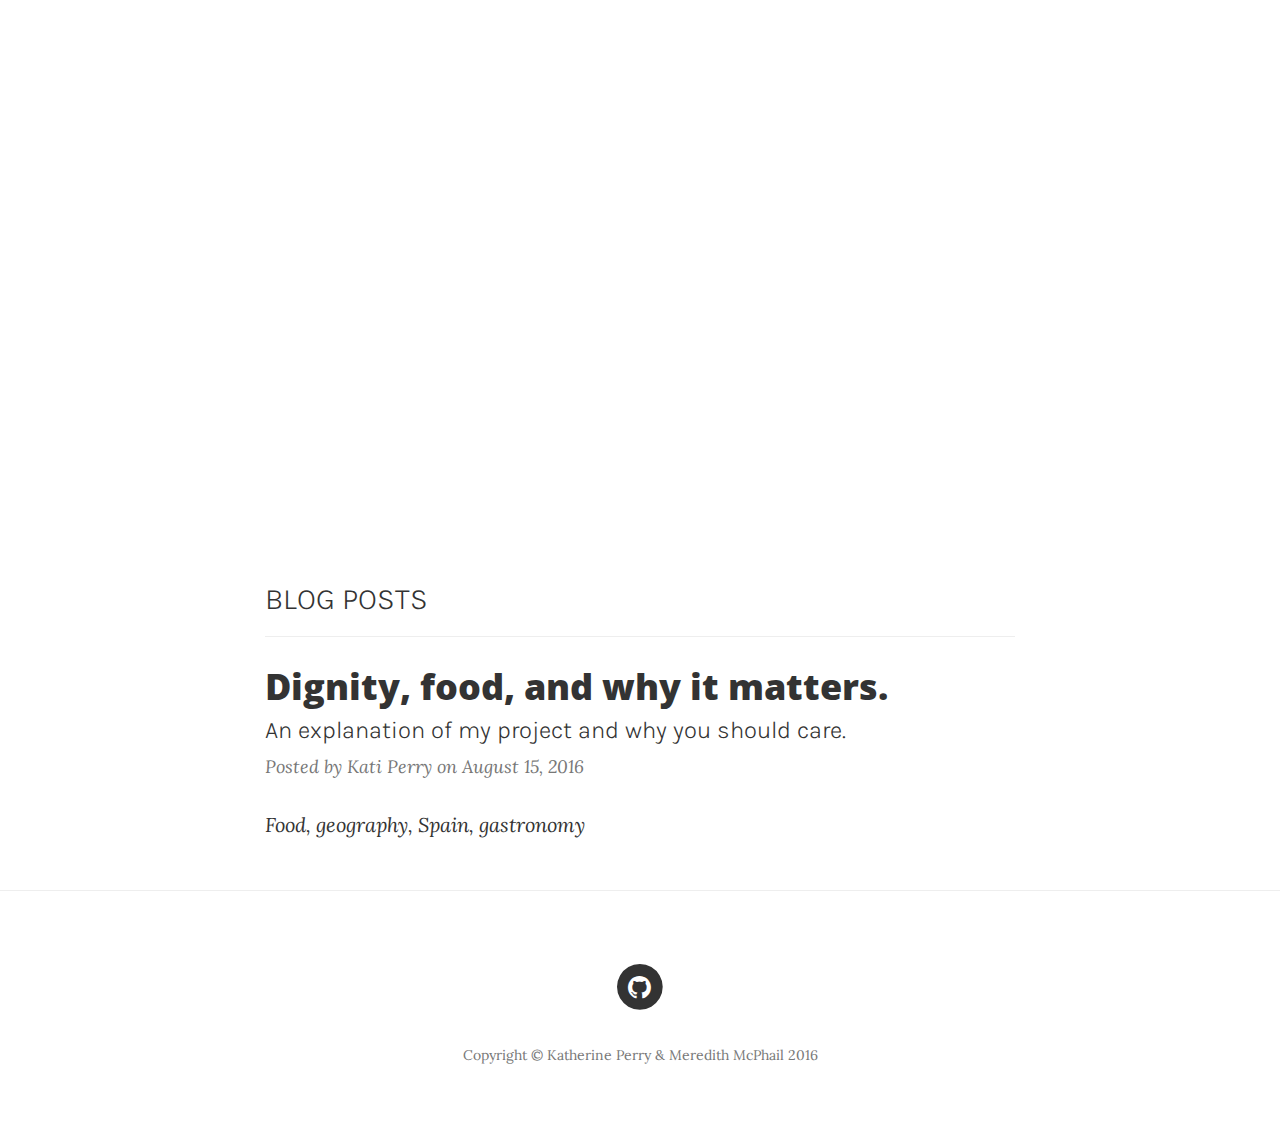
<file: index.html>
<!DOCTYPE html>
<html lang="en">

<head>

    <meta charset="utf-8">
    <meta http-equiv="X-UA-Compatible" content="IE=edge">
    <meta name="viewport" content="width=device-width, initial-scale=1">
    <meta name="description" content="">
    <meta name="author" content="">

    <title>home | intersection</title>

    <!-- Bootstrap Core CSS -->
    <link href="vendor/bootstrap/css/bootstrap.min.css" rel="stylesheet">

    <!-- Theme CSS -->
    <link href="css/clean-blog.min.css" rel="stylesheet">

    <!-- Custom Fonts -->
    <link href="vendor/font-awesome/css/font-awesome.min.css" rel="stylesheet" type="text/css">
    <link href='http://fonts.googleapis.com/css?family=Lora:400,700,400italic,700italic' rel='stylesheet' type='text/css'>
    <link href='http://fonts.googleapis.com/css?family=Open+Sans:300italic,400italic,600italic,700italic,800italic,400,300,600,700,800' rel='stylesheet' type='text/css'>
    <link href="https://fonts.googleapis.com/css?family=Karla|Special+Elite" rel="stylesheet">

    <!-- Favicon -->
    <link rel="shortcut icon" href="favicon-quote-left.ico" type="image/png" />

    <!-- HTML5 Shim and Respond.js IE8 support of HTML5 elements and media queries -->
    <!-- WARNING: Respond.js doesn't work if you view the page via file:// -->
    <!--[if lt IE 9]>
        <script src="https://oss.maxcdn.com/libs/html5shiv/3.7.0/html5shiv.js"></script>
        <script src="https://oss.maxcdn.com/libs/respond.js/1.4.2/respond.min.js"></script>
    <![endif]-->

    <!-- Google Analytics -->
    <script>
      (function(i,s,o,g,r,a,m){i['GoogleAnalyticsObject']=r;i[r]=i[r]||function(){
      (i[r].q=i[r].q||[]).push(arguments)},i[r].l=1*new Date();a=s.createElement(o),
      m=s.getElementsByTagName(o)[0];a.async=1;a.src=g;m.parentNode.insertBefore(a,m)
      })(window,document,'script','https://www.google-analytics.com/analytics.js','ga');

      ga('create', 'UA-82999079-1', 'auto');
      ga('send', 'pageview');

    </script>

</head>

<body>

    <!-- Navigation -->
    <nav class="navbar navbar-default navbar-custom navbar-fixed-top">
        <div class="container-fluid">
            <!-- Brand and toggle get grouped for better mobile display -->
            <div class="navbar-header page-scroll">
                <button type="button" class="navbar-toggle" data-toggle="collapse" data-target="#bs-example-navbar-collapse-1">
                    <span class="sr-only">Toggle navigation</span>
                    Menu <i class="fa fa-bars"></i>
                </button>
                <a class="navbar-brand" href="index.html">intersection</a>
            </div>

            <!-- Collect the nav links, forms, and other content for toggling -->
            <div class="collapse navbar-collapse" id="bs-example-navbar-collapse-1">
                <ul class="nav navbar-nav navbar-right">
                    <li>
                        <a href="index.html">Home</a>
                    </li>
                    <li>
                        <a href="about.html">About</a>
                    </li>
                    <li style="display:none">
                        <a href="photos.html">Photos</a>
                    </li>
                    <li style="display: none">
                        <a href="contact.html">Contact</a>
                    </li>
                </ul>
            </div>
            <!-- /.navbar-collapse -->
        </div>
        <!-- /.container -->
    </nav>

    <!-- Page Header -->
    <!-- Set your background image for this header on the line below. -->
    <header class="intro-header" style="background-image: url('https://c2.staticflickr.com/8/7699/27838649360_4f9f8835e2_o.jpg')">
        <div class="container">
            <div class="row">
                <div class="col-lg-8 col-lg-offset-2 col-md-10 col-md-offset-1">
                    <div class="site-heading">
                        <h1>INTERSECTION</h1>
                        <hr class="small">
                        <span class="subheading" style="font-family: 'Special Elite'; letter-spacing: 2px; font-size: 1.5em">fulbright in the classroom<br>& in the kitchen*</span>
                        <span class="subheading" style="font-family: 'Special Elite'; font-size: .7em">*the story of a fledgling madrileña with a profound love for teaching and food</span>
                    </div>
                </div>
            </div>
        </div>
    </header>

    <!-- Main Content -->
    <div class="container">
        <div class="row">
            <div class="col-lg-8 col-lg-offset-2 col-md-10 col-md-offset-1">
                <h2 style="font-family: Karla; font-weight:300">BLOG POSTS</h2>
                <div class="post-preview">
                    <a href="testpost.html">
                        <hr>
                        <h2 class="post-title">
                            Dignity, food, and why it matters.
                        </h2>
                        <h3 class="post-subtitle" style="font-family: Karla">An explanation of my project and why you should care.
                        </h3>
                    </a>
                    <p class="post-meta">Posted by Kati Perry on August 15, 2016</p>
                    <p class="post-keyword"><em>Food, geography, Spain, gastronomy</em></p>
                </div>
                <hr style="display: none">
                <div class="post-preview" style="display: none">
                    <a href="post.html">
                        <h2 class="post-title">
                            I believe every human has a finite number of heartbeats. I don't intend to waste any of mine.
                        </h2>
                    </a>
                    <p class="post-meta">Posted by <a href="#">Start Bootstrap</a> on September 18, 2014</p>
                </div>
                <hr style="display: none">
                <div class="post-preview" style="display: none">
                    <a href="post.html">
                        <h2 class="post-title">
                            Failure is not an option
                        </h2>
                        <h3 class="post-subtitle">
                            Many say exploration is part of our destiny, but it’s actually our duty to future generations.
                        </h3>
                    </a>
                    <p class="post-meta">Posted by <a href="#">Start Bootstrap</a> on July 8, 2014</p>
                </div>
                <hr style="display: none">
                <!-- Pager -->
                <ul class="pager" style="display: none">
                    <li class="next">
                        <a href="#">Older Posts &rarr;</a>
                    </li>
                </ul>
            </div>
        </div>
    </div>

    <hr>

    <!-- Footer -->
    <footer>
        <div class="container">
            <div class="row">
                <div class="col-lg-8 col-lg-offset-2 col-md-10 col-md-offset-1">
                    <ul class="list-inline text-center">
                        <li style="display:none">
                            <a href="https://twitter.com/kf_perry">
                                <span class="fa-stack fa-lg">
                                    <i class="fa fa-circle fa-stack-2x"></i>
                                    <i class="fa fa-twitter fa-stack-1x fa-inverse"></i>
                                </span>
                            </a>
                        </li>
                        <li style="display:none">
                            <a href="https://www.facebook.com/katherine.perry">
                                <span class="fa-stack fa-lg">
                                    <i class="fa fa-circle fa-stack-2x"></i>
                                    <i class="fa fa-facebook fa-stack-1x fa-inverse"></i>
                                </span>
                            </a>
                        </li>
                        <li style="display:none">
                            <a href="https://www.linkedin.com/in/katherine-perry-7b644444">
                                <span class="fa-stack fa-lg">
                                    <i class="fa fa-circle fa-stack-2x"></i>
                                    <i class="fa fa-linkedin fa-stack-1x fa-inverse"></i>
                                </span>
                            </a>
                        </li>
                        <li>
                            <a href="https://github.com/katherinefperry">
                                <span class="fa-stack fa-lg">
                                    <i class="fa fa-circle fa-stack-2x"></i>
                                    <i class="fa fa-github fa-stack-1x fa-inverse"></i>
                                </span>
                            </a>
                        </li>
                    </ul>
                    <p class="copyright text-muted">Copyright &copy; Katherine Perry & Meredith McPhail 2016</p>
                </div>
            </div>
        </div>
    </footer>

    <!-- jQuery -->
    <script src="vendor/jquery/jquery.min.js"></script>

    <!-- Bootstrap Core JavaScript -->
    <script src="vendor/bootstrap/js/bootstrap.min.js"></script>

    <!-- Contact Form JavaScript -->
    <script src="js/jqBootstrapValidation.js"></script>
    <script src="js/contact_me.js"></script>

    <!-- Theme JavaScript -->
    <script src="js/clean-blog.min.js"></script>



</body>

</html>
</file>
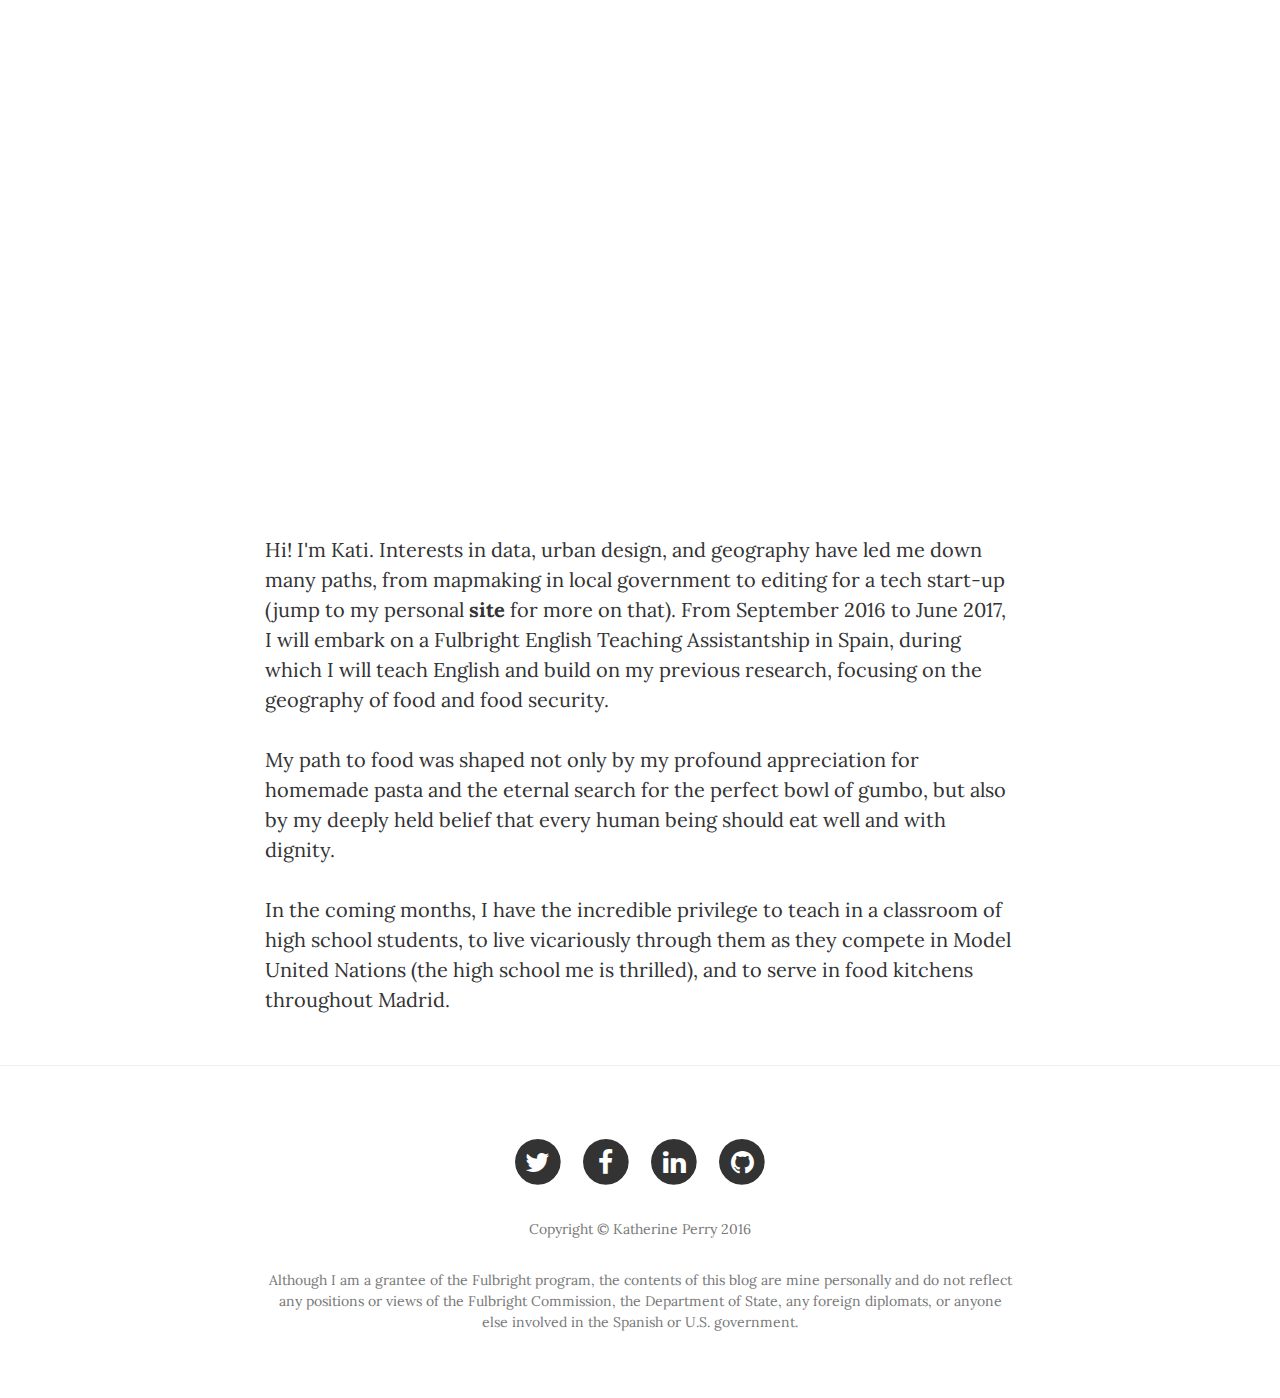
<file: about.html>
<!DOCTYPE html>
<html lang="en">

<head>

    <meta charset="utf-8">
    <meta http-equiv="X-UA-Compatible" content="IE=edge">
    <meta name="viewport" content="width=device-width, initial-scale=1">
    <meta name="description" content="">
    <meta name="author" content="">

    <title>About | CON PAN</title>

    <!-- Bootstrap Core CSS -->
    <link href="vendor/bootstrap/css/bootstrap.min.css" rel="stylesheet">

    <!-- Theme CSS -->
    <link href="css/clean-blog.min.css" rel="stylesheet">

    <!-- Custom Fonts -->
    <link href="vendor/font-awesome/css/font-awesome.min.css" rel="stylesheet" type="text/css">
    <link href='http://fonts.googleapis.com/css?family=Lora:400,700,400italic,700italic' rel='stylesheet' type='text/css'>
    <link href='http://fonts.googleapis.com/css?family=Open+Sans:300italic,400italic,600italic,700italic,800italic,400,300,600,700,800' rel='stylesheet' type='text/css'>
    <link href="https://fonts.googleapis.com/css?family=Special+Elite" rel="stylesheet">

    <!-- Favicon -->
    <link rel="shortcut icon" href="favicon-quote-left.ico" type="image/png" />

    <!-- HTML5 Shim and Respond.js IE8 support of HTML5 elements and media queries -->
    <!-- WARNING: Respond.js doesn't work if you view the page via file:// -->
    <!--[if lt IE 9]>
        <script src="https://oss.maxcdn.com/libs/html5shiv/3.7.0/html5shiv.js"></script>
        <script src="https://oss.maxcdn.com/libs/respond.js/1.4.2/respond.min.js"></script>
    <![endif]-->

    <!-- Google Analytics -->
    <script>
      (function(i,s,o,g,r,a,m){i['GoogleAnalyticsObject']=r;i[r]=i[r]||function(){
      (i[r].q=i[r].q||[]).push(arguments)},i[r].l=1*new Date();a=s.createElement(o),
      m=s.getElementsByTagName(o)[0];a.async=1;a.src=g;m.parentNode.insertBefore(a,m)
      })(window,document,'script','https://www.google-analytics.com/analytics.js','ga');

      ga('create', 'UA-82999079-1', 'auto');
      ga('send', 'pageview');

    </script>

</head>

<body>

    <!-- Navigation -->
    <nav class="navbar navbar-default navbar-custom navbar-fixed-top">
        <div class="container-fluid">
            <!-- Brand and toggle get grouped for better mobile display -->
            <div class="navbar-header page-scroll">
                <button type="button" class="navbar-toggle" data-toggle="collapse" data-target="#bs-example-navbar-collapse-1">
                    <span class="sr-only">Toggle navigation</span>
                    Menu <i class="fa fa-bars"></i>
                </button>
                <a class="navbar-brand" href="index.html">CON PAN</a>
            </div>

            <!-- Collect the nav links, forms, and other content for toggling -->
            <div class="collapse navbar-collapse" id="bs-example-navbar-collapse-1">
                <ul class="nav navbar-nav navbar-right">
                    <li>
                        <a href="index.html">Home</a>
                    </li>
                    <li>
                        <a href="about.html">About</a>
                    </li>
                    <li>
                        <a href="photos.html">Photos</a>
                    </li>
                    <li style="display: none">
                        <a href="contact.html">Contact</a>
                    </li>
                </ul>
            </div>
            <!-- /.navbar-collapse -->
        </div>
        <!-- /.container -->
    </nav>

    <!-- Page Header -->
    <!-- Set your background image for this header on the line below. -->
    <header class="intro-header" style="background: url('https://c1.staticflickr.com/9/8049/28385127294_ee65887fd8_k.jpg') bottom center; background-size: cover">
        <div class="container">
            <div class="row">
                <div class="col-lg-8 col-lg-offset-2 col-md-10 col-md-offset-1">
                    <div class="page-heading">
                        <h1>About</h1>
                        <hr class="small">
                        <span class="subheading" style="font-family: 'Special Elite'; letter-spacing: 2px; font-size: 1.5em">get to know me.</span>
                    </div>
                </div>
            </div>
        </div>
    </header>

    <!-- Main Content -->
    <div class="container">
        <div class="row">
            <div class="col-lg-8 col-lg-offset-2 col-md-10 col-md-offset-1">
                <p>Hi! I'm Kati. Interests in data, urban design, and geography have led me down many paths, from mapmaking in local government to editing for a tech start-up (jump to my personal <a style="font-weight: 800; text-decoration: none" href="http://www.katherinefperry.com">site</a> for more on that). From September 2016 to June 2017, I will embark on a Fulbright English Teaching Assistantship in Spain, during which I will teach English and build on my previous research, focusing on the geography of food and food security.</p>
                <p>My path to food was shaped not only by my profound appreciation for homemade pasta and the eternal search for the perfect bowl of gumbo, but also by my deeply held belief that every human being should eat well and with dignity.</p>
                <p>In the coming months, I have the incredible privilege to teach in a classroom of high school students, to live vicariously through them as they compete in Model United Nations (the high school me is thrilled), and to serve in food kitchens throughout Madrid.</p>

            </div>
        </div>
    </div>

    <hr>

    <!-- Footer -->
    <footer>
        <div class="container">
            <div class="row">
                <div class="col-lg-8 col-lg-offset-2 col-md-10 col-md-offset-1">
                    <ul class="list-inline text-center">
                        <li>
                            <a href="https://twitter.com/kf_perry">
                                <span class="fa-stack fa-lg">
                                    <i class="fa fa-circle fa-stack-2x"></i>
                                    <i class="fa fa-twitter fa-stack-1x fa-inverse"></i>
                                </span>
                            </a>
                        </li>
                        <li>
                            <a href="https://www.facebook.com/katherine.perry">
                                <span class="fa-stack fa-lg">
                                    <i class="fa fa-circle fa-stack-2x"></i>
                                    <i class="fa fa-facebook fa-stack-1x fa-inverse"></i>
                                </span>
                            </a>
                        </li>
                        <li>
                            <a href="https://www.linkedin.com/in/katherine-perry-7b644444">
                                <span class="fa-stack fa-lg">
                                    <i class="fa fa-circle fa-stack-2x"></i>
                                    <i class="fa fa-linkedin fa-stack-1x fa-inverse"></i>
                                </span>
                            </a>
                        </li>
                        <li>
                            <a href="https://github.com/katherinefperry">
                                <span class="fa-stack fa-lg">
                                    <i class="fa fa-circle fa-stack-2x"></i>
                                    <i class="fa fa-github fa-stack-1x fa-inverse"></i>
                                </span>
                            </a>
                        </li>
                    </ul>
                    <p class="copyright text-muted">Copyright &copy; Katherine Perry 2016</p>
                    <p class="copyright text-muted">Although I am a grantee of the Fulbright program, the contents of this blog are mine personally and do not reflect any positions or views of the Fulbright Commission, the Department of State, any foreign diplomats, or anyone else involved in the Spanish or U.S. government.</p>
                </div>
            </div>
        </div>
    </footer>

    <!-- jQuery -->
    <script src="vendor/jquery/jquery.min.js"></script>

    <!-- Bootstrap Core JavaScript -->
    <script src="vendor/bootstrap/js/bootstrap.min.js"></script>

    <!-- Contact Form JavaScript -->
    <script src="js/jqBootstrapValidation.js"></script>
    <script src="js/contact_me.js"></script>

    <!-- Theme JavaScript -->
    <script src="js/clean-blog.min.js"></script>

</body>

</html>
</file>
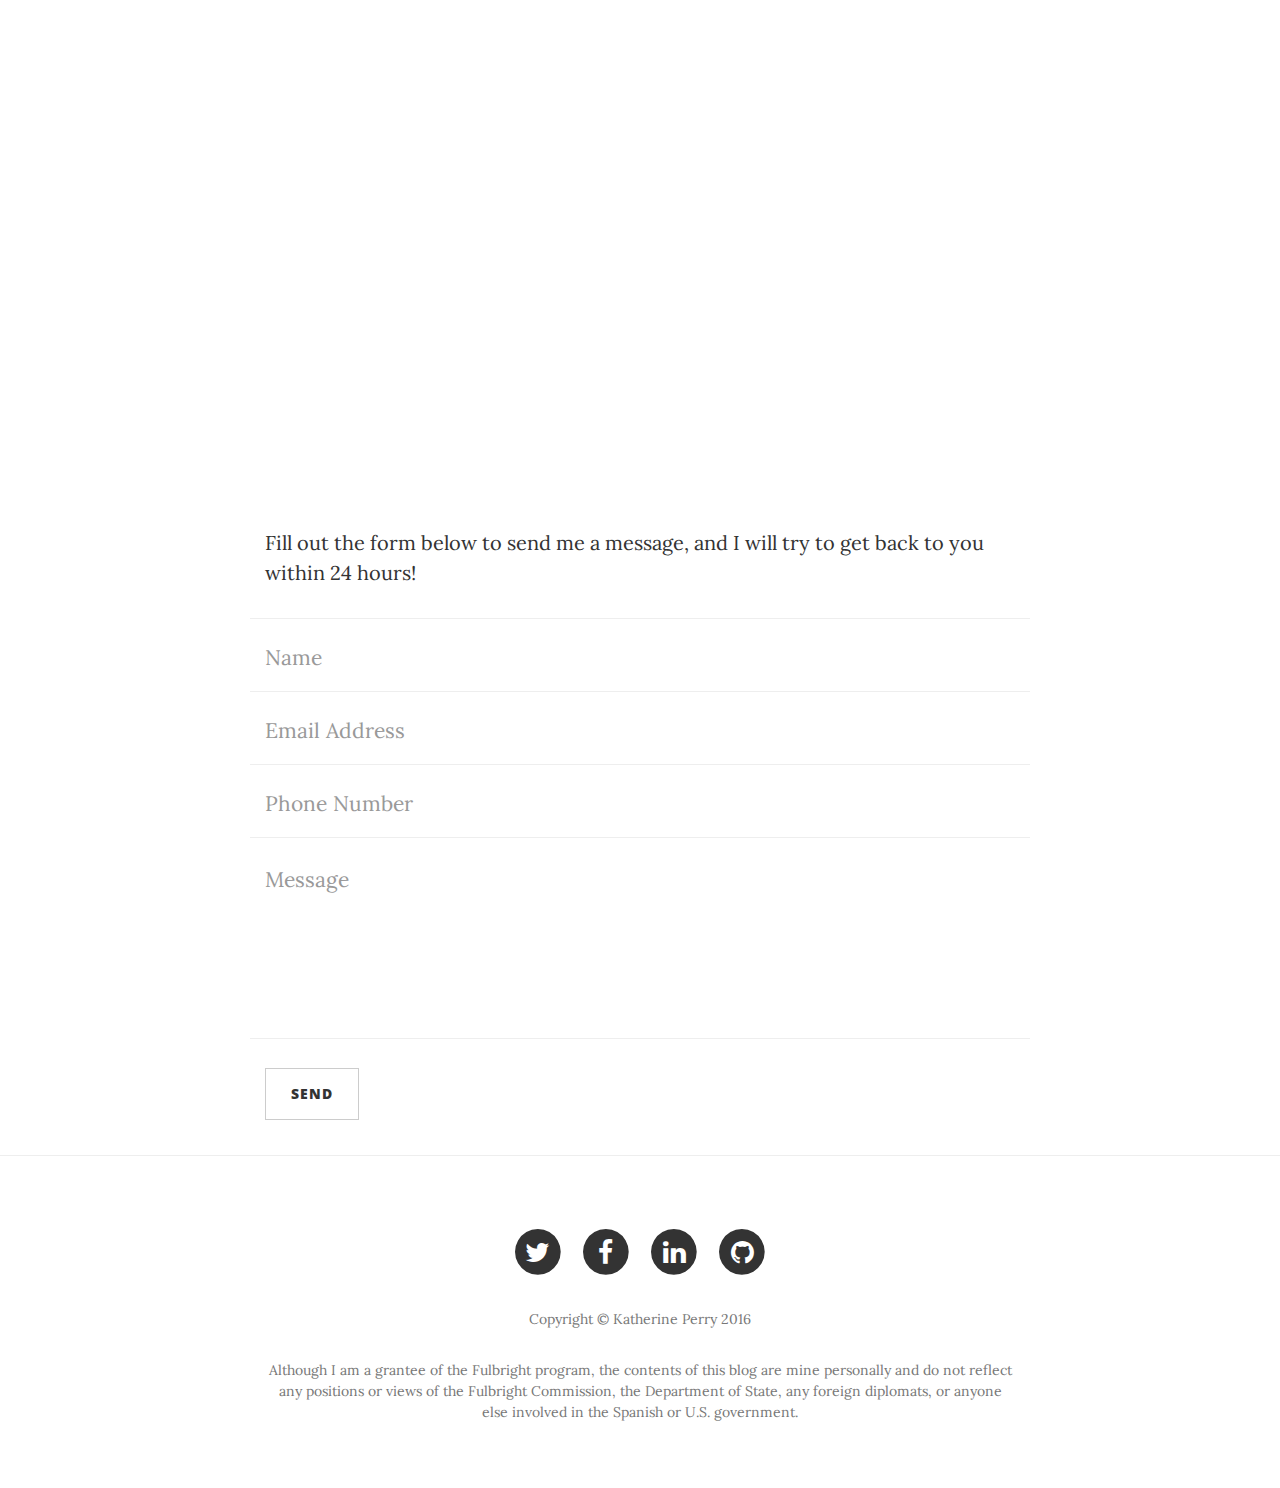
<file: contact.html>
<!DOCTYPE html>
<html lang="en">

<head>

    <meta charset="utf-8">
    <meta http-equiv="X-UA-Compatible" content="IE=edge">
    <meta name="viewport" content="width=device-width, initial-scale=1">
    <meta name="description" content="">
    <meta name="author" content="">

    <title>Contact | CON PAN</title>

    <!-- Bootstrap Core CSS -->
    <link href="vendor/bootstrap/css/bootstrap.min.css" rel="stylesheet">

    <!-- Theme CSS -->
    <link href="css/clean-blog.min.css" rel="stylesheet">

    <!-- Custom Fonts -->
    <link href="vendor/font-awesome/css/font-awesome.min.css" rel="stylesheet" type="text/css">
    <link href='http://fonts.googleapis.com/css?family=Lora:400,700,400italic,700italic' rel='stylesheet' type='text/css'>
    <link href='http://fonts.googleapis.com/css?family=Open+Sans:300italic,400italic,600italic,700italic,800italic,400,300,600,700,800' rel='stylesheet' type='text/css'>
    <link href="https://fonts.googleapis.com/css?family=Special+Elite" rel="stylesheet">

    <!-- Favicon -->
    <link rel="shortcut icon" href="favicon-quote-left.ico" type="image/png" />

    <!-- HTML5 Shim and Respond.js IE8 support of HTML5 elements and media queries -->
    <!-- WARNING: Respond.js doesn't work if you view the page via file:// -->
    <!--[if lt IE 9]>
        <script src="https://oss.maxcdn.com/libs/html5shiv/3.7.0/html5shiv.js"></script>
        <script src="https://oss.maxcdn.com/libs/respond.js/1.4.2/respond.min.js"></script>
    <![endif]-->

</head>

<body>

    <!-- Navigation -->
    <nav class="navbar navbar-default navbar-custom navbar-fixed-top">
        <div class="container-fluid">
            <!-- Brand and toggle get grouped for better mobile display -->
            <div class="navbar-header page-scroll">
                <button type="button" class="navbar-toggle" data-toggle="collapse" data-target="#bs-example-navbar-collapse-1">
                    <span class="sr-only">Toggle navigation</span>
                    Menu <i class="fa fa-bars"></i>
                </button>
                <a class="navbar-brand" href="index.html">CON PAN</a>
            </div>

            <!-- Collect the nav links, forms, and other content for toggling -->
            <div class="collapse navbar-collapse" id="bs-example-navbar-collapse-1">
                <ul class="nav navbar-nav navbar-right">
                    <li>
                        <a href="index.html">Home</a>
                    </li>
                    <li>
                        <a href="about.html">About</a>
                    </li>
                    <li>
                        <a href="photos.html">Photos</a>
                    </li>
                    <li style="display: none">
                        <a href="contact.html">Contact</a>
                    </li>
                </ul>
            </div>
            <!-- /.navbar-collapse -->
        </div>
        <!-- /.container -->
    </nav>

    <!-- Page Header -->
    <!-- Set your background image for this header on the line below. -->
    <header class="intro-header" style="background-image: url(https://c1.staticflickr.com/9/8003/28392676224_e2459af7ec_k.jpg); background-position: center center">
        <div class="container">
            <div class="row">
                <div class="col-lg-8 col-lg-offset-2 col-md-10 col-md-offset-1">
                    <div class="page-heading">
                        <h1>Let's chat.</h1>
                        <hr class="small">
                        <span class="subheading">Have questions? I have answers (hopefully).</span>
                    </div>
                </div>
            </div>
        </div>
    </header>

    <!-- Main Content -->
    <div class="container">
        <div class="row">
            <div class="col-lg-8 col-lg-offset-2 col-md-10 col-md-offset-1">
                <p>Fill out the form below to send me a message, and I will try to get back to you within 24 hours!</p>
                <!-- Contact Form - Enter your email address on line 19 of the mail/contact_me.php file to make this form work. -->
                <!-- WARNING: Some web hosts do not allow emails to be sent through forms to common mail hosts like Gmail or Yahoo. It's recommended that you use a private domain email address! -->
                <!-- NOTE: To use the contact form, your site must be on a live web host with PHP! The form will not work locally! -->
                <form name="sentMessage" id="contactForm" novalidate>
                    <div class="row control-group">
                        <div class="form-group col-xs-12 floating-label-form-group controls">
                            <label>Name</label>
                            <input type="text" class="form-control" placeholder="Name" id="name" required data-validation-required-message="Please enter your name.">
                            <p class="help-block text-danger"></p>
                        </div>
                    </div>
                    <div class="row control-group">
                        <div class="form-group col-xs-12 floating-label-form-group controls">
                            <label>Email Address</label>
                            <input type="email" class="form-control" placeholder="Email Address" id="email" required data-validation-required-message="Please enter your email address.">
                            <p class="help-block text-danger"></p>
                        </div>
                    </div>
                    <div class="row control-group">
                        <div class="form-group col-xs-12 floating-label-form-group controls">
                            <label>Phone Number</label>
                            <input type="tel" class="form-control" placeholder="Phone Number" id="phone" required data-validation-required-message="Please enter your phone number.">
                            <p class="help-block text-danger"></p>
                        </div>
                    </div>
                    <div class="row control-group">
                        <div class="form-group col-xs-12 floating-label-form-group controls">
                            <label>Message</label>
                            <textarea rows="5" class="form-control" placeholder="Message" id="message" required data-validation-required-message="Please enter a message."></textarea>
                            <p class="help-block text-danger"></p>
                        </div>
                    </div>
                    <br>
                    <div id="success"></div>
                    <div class="row">
                        <div class="form-group col-xs-12">
                            <button type="submit" class="btn btn-default">Send</button>
                        </div>
                    </div>
                </form>
            </div>
        </div>
    </div>

    <hr>

    <!-- Footer -->
    <footer>
        <div class="container">
            <div class="row">
                <div class="col-lg-8 col-lg-offset-2 col-md-10 col-md-offset-1">
                    <ul class="list-inline text-center">
                        <li>
                            <a href="https://twitter.com/kf_perry">
                                <span class="fa-stack fa-lg">
                                    <i class="fa fa-circle fa-stack-2x"></i>
                                    <i class="fa fa-twitter fa-stack-1x fa-inverse"></i>
                                </span>
                            </a>
                        </li>
                        <li>
                            <a href="https://www.facebook.com/katherine.perry">
                                <span class="fa-stack fa-lg">
                                    <i class="fa fa-circle fa-stack-2x"></i>
                                    <i class="fa fa-facebook fa-stack-1x fa-inverse"></i>
                                </span>
                            </a>
                        </li>
                        <li>
                            <a href="https://www.linkedin.com/in/katherine-perry-7b644444">
                                <span class="fa-stack fa-lg">
                                    <i class="fa fa-circle fa-stack-2x"></i>
                                    <i class="fa fa-linkedin fa-stack-1x fa-inverse"></i>
                                </span>
                            </a>
                        </li>
                        <li>
                            <a href="https://github.com/katherinefperry">
                                <span class="fa-stack fa-lg">
                                    <i class="fa fa-circle fa-stack-2x"></i>
                                    <i class="fa fa-github fa-stack-1x fa-inverse"></i>
                                </span>
                            </a>
                        </li>
                    </ul>
                    <p class="copyright text-muted">Copyright &copy; Katherine Perry 2016</p>
                    <p class="copyright text-muted">Although I am a grantee of the Fulbright program, the contents of this blog are mine personally and do not reflect any positions or views of the Fulbright Commission, the Department of State, any foreign diplomats, or anyone else involved in the Spanish or U.S. government.</p>
                </div>
            </div>
        </div>
    </footer>

    <!-- jQuery -->
    <script src="vendor/jquery/jquery.min.js"></script>

    <!-- Bootstrap Core JavaScript -->
    <script src="vendor/bootstrap/js/bootstrap.min.js"></script>

    <!-- Contact Form JavaScript -->
    <script src="js/jqBootstrapValidation.js"></script>
    <script src="js/contact_me.js"></script>

    <!-- Theme JavaScript -->
    <script src="js/clean-blog.min.js"></script>

</body>

</html>
</file>
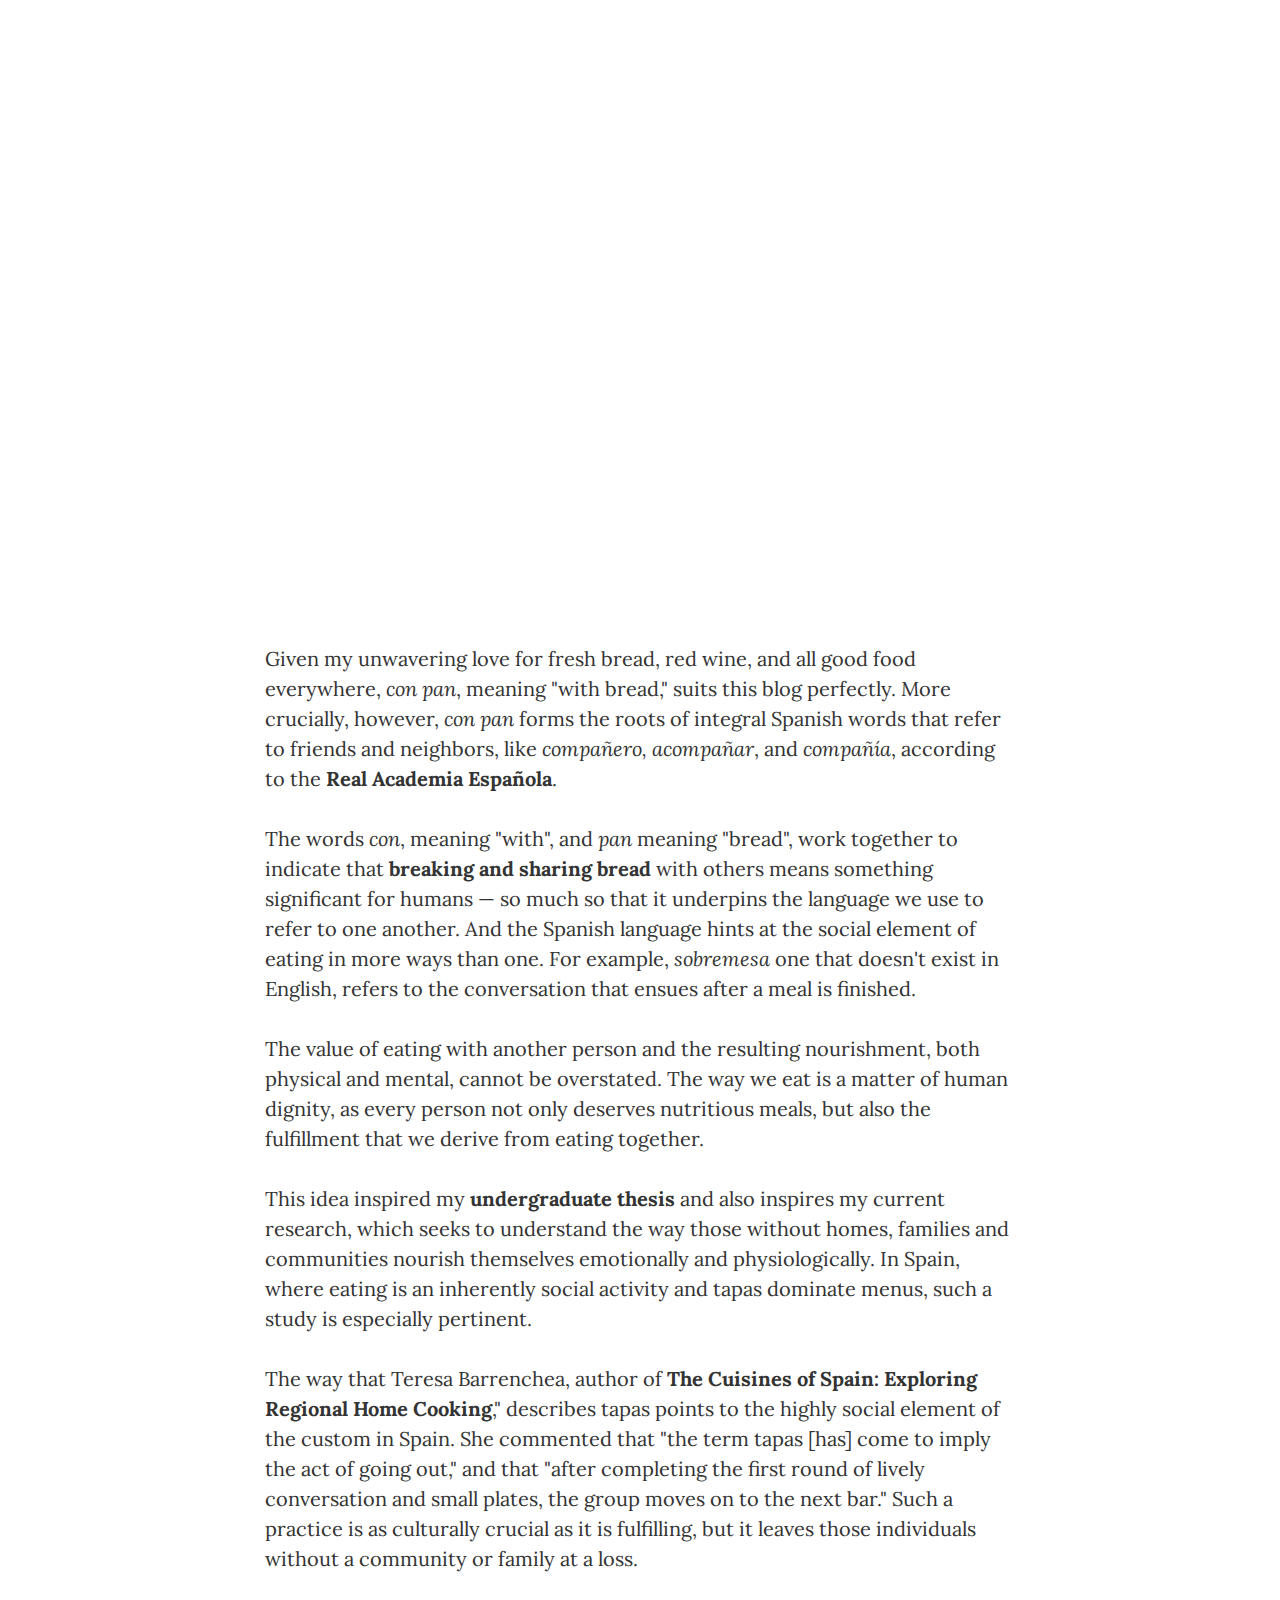
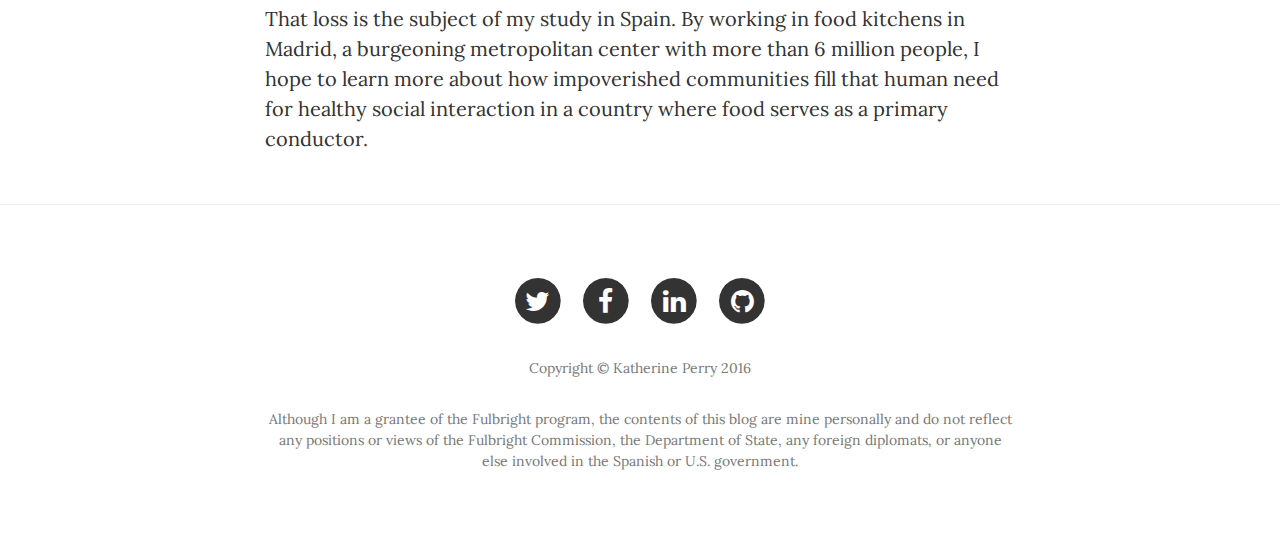
<file: dignity.html>
<!DOCTYPE html>
<html lang="en">

<head>

    <meta charset="utf-8">
    <meta http-equiv="X-UA-Compatible" content="IE=edge">
    <meta name="viewport" content="width=device-width, initial-scale=1">
    <meta name="description" content="">
    <meta name="author" content="">

    <title>Food & Dignity | CON PAN</title>

    <!-- Bootstrap Core CSS -->
    <link href="vendor/bootstrap/css/bootstrap.min.css" rel="stylesheet">

    <!-- Theme CSS -->
    <link href="css/clean-blog.min.css" rel="stylesheet">

    <!-- Custom Fonts -->
    <link href="vendor/font-awesome/css/font-awesome.min.css" rel="stylesheet" type="text/css">
    <link href='http://fonts.googleapis.com/css?family=Lora:400,700,400italic,700italic' rel='stylesheet' type='text/css'>
    <link href='http://fonts.googleapis.com/css?family=Open+Sans:300italic,400italic,600italic,700italic,800italic,400,300,600,700,800' rel='stylesheet' type='text/css'>
    <link href="https://fonts.googleapis.com/css?family=Karla|Special+Elite" rel="stylesheet">

    <!-- Favicon -->
    <link rel="shortcut icon" href="favicon-quote-left.ico" type="image/png" />

    <!-- Facebook Link Sharing -->
    <!-- You can use open graph tags to customize link previews.
    Learn more: https://developers.facebook.com/docs/sharing/webmasters -->
    <meta property="og:url"           content="http://con-pan.com/dignity.html" />
    <meta property="og:type"          content="article" />
    <meta property="og:title"         content="Dignity, food, and why it matters." />
    <meta property="og:description"   content="Exploring the what and why of food security and food accessibility in Spain." />
    <meta property="og:site_name"     content="Con Pan" />
    <meta property="og:image:secure_url"         content="https://c1.staticflickr.com/9/8003/28983244456_d8ce73c984_n.jpg" />

    <!-- HTML5 Shim and Respond.js IE8 support of HTML5 elements and media queries -->
    <!-- WARNING: Respond.js doesn't work if you view the page via file:// -->
    <!--[if lt IE 9]>
        <script src="https://oss.maxcdn.com/libs/html5shiv/3.7.0/html5shiv.js"></script>
        <script src="https://oss.maxcdn.com/libs/respond.js/1.4.2/respond.min.js"></script>
    <![endif]-->

    <!-- Google Analytics -->
    <script>
      (function(i,s,o,g,r,a,m){i['GoogleAnalyticsObject']=r;i[r]=i[r]||function(){
      (i[r].q=i[r].q||[]).push(arguments)},i[r].l=1*new Date();a=s.createElement(o),
      m=s.getElementsByTagName(o)[0];a.async=1;a.src=g;m.parentNode.insertBefore(a,m)
      })(window,document,'script','https://www.google-analytics.com/analytics.js','ga');

      ga('create', 'UA-82999079-1', 'auto');
      ga('send', 'pageview');

    </script>    

</head>

<body>

    <!-- Navigation -->
    <nav class="navbar navbar-default navbar-custom navbar-fixed-top">
        <div class="container-fluid">
            <!-- Brand and toggle get grouped for better mobile display -->
            <div class="navbar-header page-scroll">
                <button type="button" class="navbar-toggle" data-toggle="collapse" data-target="#bs-example-navbar-collapse-1">
                    <span class="sr-only">Toggle navigation</span>
                    Menu <i class="fa fa-bars"></i>
                </button>
                <a class="navbar-brand" href="index.html">CON PAN</a>
            </div>

            <!-- Collect the nav links, forms, and other content for toggling -->
            <div class="collapse navbar-collapse" id="bs-example-navbar-collapse-1">
                <ul class="nav navbar-nav navbar-right">
                    <li>
                        <a href="index.html">Home</a>
                    </li>
                    <li>
                        <a href="about.html">About</a>
                    </li>
                    <li>
                        <a href="photos.html">Photos</a>
                    </li>
                    <li style="display: none">
                        <a href="contact.html">Contact</a>
                    </li>
                </ul>
            </div>
            <!-- /.navbar-collapse -->
        </div>
        <!-- /.container -->
    </nav>

    <!-- Page Header -->
    <!-- Set your background image for this header on the line below. -->
    <header class="intro-header" style="background-image: url('https://c1.staticflickr.com/9/8748/28975409886_73c382ca57_b.jpg'); background-position: center center">
        <div class="container">
            <div class="row">
                <div class="col-lg-8 col-lg-offset-2 col-md-10 col-md-offset-1">
                    <div class="post-heading">
                        <h1>Dignity, food, and why it matters.</h1>
                        <h2 class="subheading" style="font-family: Karla; font-size: 1em; font-weight: 400">“It’s not just about feeding people. This is about social inclusion, teaching people about food waste and giving hope to people who have lost all hope.” <a style="color: #fff" href="http://www.nytimes.com/2016/08/15/world/americas/rio-olympics-chef-food-homeless.html?_r=0"><em>(Massimo Boturra)</em></a></h2>
                        <span class="meta" style="font-size: .75em">Posted by Kati Perry on August 15, 2016</span>
                    </div>
                </div>
            </div>
        </div>
    </header>

    <!-- Post Content -->
    <article>
        <div class="container">
            <div class="row">
                <div class="col-lg-8 col-lg-offset-2 col-md-10 col-md-offset-1">
                    <p>Given my unwavering love for fresh bread, red wine, and all good food everywhere, <em>con pan</em>, meaning "with bread," suits this blog perfectly. More crucially, however, <em>con pan</em> forms the roots of integral Spanish words that refer to friends and neighbors, like <em>compañero,</em> <em>acompañar</em>, and <em>compañía</em>, according to the <a style="font-weight: 800; text-decoration: none" href="http://dle.rae.es/?id=9ynQ62T">Real Academia Española</a>.</p>

                    <p>The words <em>con</em>, meaning "with", and <em>pan</em> meaning "bread", work together to indicate that <a style="font-weight: 800; text-decoration: none" href="http://www.cecies.org/articulo.asp?id=382">breaking and sharing bread</a> with others means something significant for humans — so much so that it underpins the language we use to refer to one another. And the Spanish language hints at the social element of eating in more ways than one. For example, <em>sobremesa</em> one that doesn't exist in English, refers to the conversation that ensues after a meal is finished.</p>

                    <p>The value of eating with another person and the resulting nourishment, both physical and mental, cannot be overstated. The way we eat is a matter of human dignity, as every person not only deserves nutritious meals, but also the fulfillment that we derive from eating together.</p>

                    <p>This idea inspired my <a style="font-weight: 800; text-decoration: none" href="http://www.katherinefperry.com">undergraduate thesis</a> and also inspires my current research, which seeks to understand the way those without homes, families and communities nourish themselves emotionally and physiologically. In Spain, where eating is an inherently social activity and tapas dominate menus, such a study is especially pertinent.</p>

                    <p>The way that Teresa Barrenchea, author of <a style="font-weight: 800; text-decoration: none" href="https://www.amazon.com/Cuisines-Spain-Exploring-Regional-Cooking/dp/158008835X">The Cuisines of Spain: Exploring Regional Home Cooking</a>," describes tapas points to the highly social element of the custom in Spain. She commented that "the term tapas [has] come to imply the act of going out," and that "after completing the first round of lively conversation and small plates, the group moves on to the next bar." Such a practice is as culturally crucial as it is fulfilling, but it leaves those individuals without a community or family at a loss.</p>

                    <p>That loss is the subject of my study in Spain. By working in food kitchens in Madrid, a burgeoning metropolitan center with more than 6 million people, I hope to learn more about how impoverished communities fill that human need for healthy social interaction in a country where food serves as a primary conductor.</p>
                </div>
            </div>
        </div>
    </article>

    <hr>

    <!-- Footer -->
    <footer>
        <div class="container">
            <div class="row">
                <div class="col-lg-8 col-lg-offset-2 col-md-10 col-md-offset-1">
                    <ul class="list-inline text-center">
                        <li>
                            <a href="https://twitter.com/kf_perry">
                                <span class="fa-stack fa-lg">
                                    <i class="fa fa-circle fa-stack-2x"></i>
                                    <i class="fa fa-twitter fa-stack-1x fa-inverse"></i>
                                </span>
                            </a>
                        </li>
                        <li>
                            <a href="https://www.facebook.com/katherine.perry">
                                <span class="fa-stack fa-lg">
                                    <i class="fa fa-circle fa-stack-2x"></i>
                                    <i class="fa fa-facebook fa-stack-1x fa-inverse"></i>
                                </span>
                            </a>
                        </li>
                        <li>
                            <a href="https://www.linkedin.com/in/katherine-perry-7b644444">
                                <span class="fa-stack fa-lg">
                                    <i class="fa fa-circle fa-stack-2x"></i>
                                    <i class="fa fa-linkedin fa-stack-1x fa-inverse"></i>
                                </span>
                            </a>
                        </li>
                        <li>
                            <a href="https://github.com/katherinefperry">
                                <span class="fa-stack fa-lg">
                                    <i class="fa fa-circle fa-stack-2x"></i>
                                    <i class="fa fa-github fa-stack-1x fa-inverse"></i>
                                </span>
                            </a>
                        </li>
                    </ul>
                    <p class="copyright text-muted">Copyright &copy; Katherine Perry 2016</p>
                    <p class="copyright text-muted">Although I am a grantee of the Fulbright program, the contents of this blog are mine personally and do not reflect any positions or views of the Fulbright Commission, the Department of State, any foreign diplomats, or anyone else involved in the Spanish or U.S. government.</p>
                </div>
            </div>
        </div>
    </footer>

    <!-- jQuery -->
    <script src="vendor/jquery/jquery.min.js"></script>

    <!-- Bootstrap Core JavaScript -->
    <script src="vendor/bootstrap/js/bootstrap.min.js"></script>

    <!-- Contact Form JavaScript -->
    <script src="js/jqBootstrapValidation.js"></script>
    <script src="js/contact_me.js"></script>

    <!-- Theme JavaScript -->
    <script src="js/clean-blog.min.js"></script>

</body>

</html>
</file>
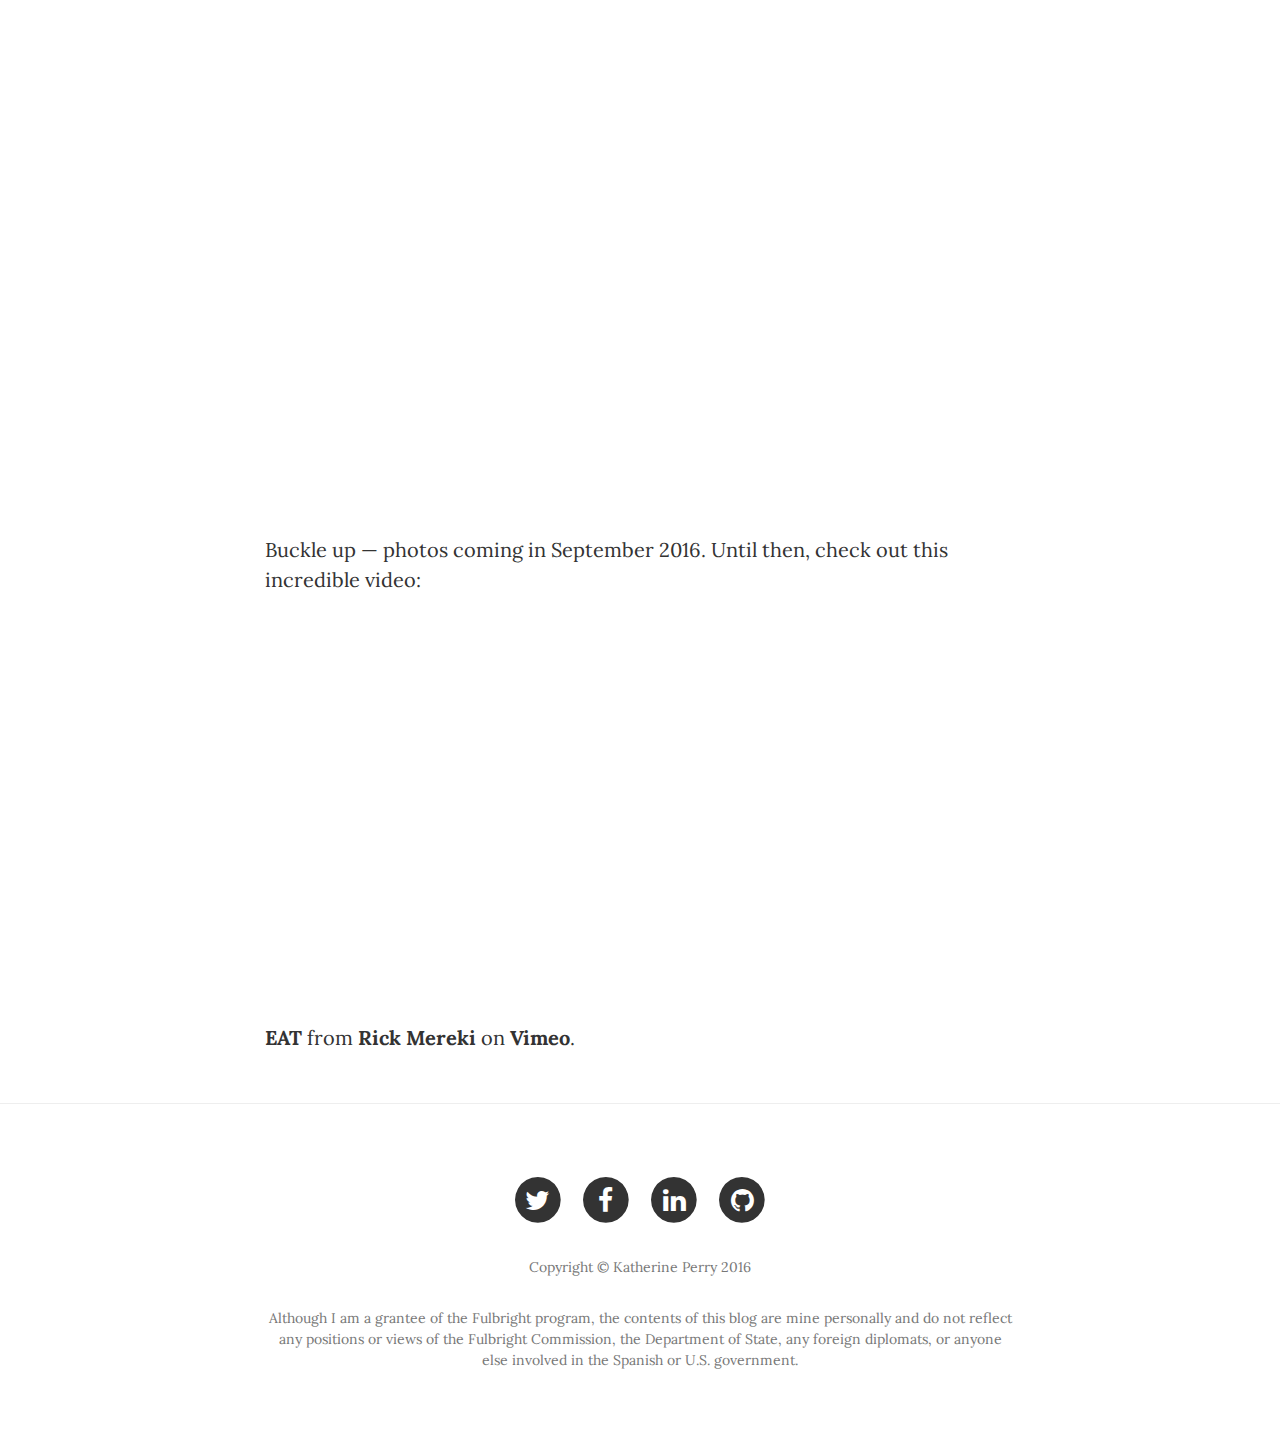
<file: photos.html>
<!DOCTYPE html>
<html lang="en">

<head>

    <meta charset="utf-8">
    <meta http-equiv="X-UA-Compatible" content="IE=edge">
    <meta name="viewport" content="width=device-width, initial-scale=1">
    <meta name="description" content="">
    <meta name="author" content="">

    <title>Photos | CON PAN</title>

    <!-- Bootstrap Core CSS -->
    <link href="vendor/bootstrap/css/bootstrap.min.css" rel="stylesheet">

    <!-- Theme CSS -->
    <link href="css/clean-blog.min.css" rel="stylesheet">

    <!-- Custom Fonts -->
    <link href="vendor/font-awesome/css/font-awesome.min.css" rel="stylesheet" type="text/css">
    <link href='http://fonts.googleapis.com/css?family=Lora:400,700,400italic,700italic' rel='stylesheet' type='text/css'>
    <link href='http://fonts.googleapis.com/css?family=Open+Sans:300italic,400italic,600italic,700italic,800italic,400,300,600,700,800' rel='stylesheet' type='text/css'>
    <link href="https://fonts.googleapis.com/css?family=Special+Elite" rel="stylesheet">

    <!-- Favicon -->
    <link rel="shortcut icon" href="favicon-quote-left.ico" type="image/png" />

    <!-- HTML5 Shim and Respond.js IE8 support of HTML5 elements and media queries -->
    <!-- WARNING: Respond.js doesn't work if you view the page via file:// -->
    <!--[if lt IE 9]>
        <script src="https://oss.maxcdn.com/libs/html5shiv/3.7.0/html5shiv.js"></script>
        <script src="https://oss.maxcdn.com/libs/respond.js/1.4.2/respond.min.js"></script>
    <![endif]-->

    <!-- Google Analytics -->
    <script>
      (function(i,s,o,g,r,a,m){i['GoogleAnalyticsObject']=r;i[r]=i[r]||function(){
      (i[r].q=i[r].q||[]).push(arguments)},i[r].l=1*new Date();a=s.createElement(o),
      m=s.getElementsByTagName(o)[0];a.async=1;a.src=g;m.parentNode.insertBefore(a,m)
      })(window,document,'script','https://www.google-analytics.com/analytics.js','ga');

      ga('create', 'UA-82999079-1', 'auto');
      ga('send', 'pageview');

    </script>

</head>

<body>

    <!-- Navigation -->
    <nav class="navbar navbar-default navbar-custom navbar-fixed-top">
        <div class="container-fluid">
            <!-- Brand and toggle get grouped for better mobile display -->
            <div class="navbar-header page-scroll">
                <button type="button" class="navbar-toggle" data-toggle="collapse" data-target="#bs-example-navbar-collapse-1">
                    <span class="sr-only">Toggle navigation</span>
                    Menu <i class="fa fa-bars"></i>
                </button>
                <a class="navbar-brand" href="index.html">CON PAN</a>
            </div>

            <!-- Collect the nav links, forms, and other content for toggling -->
            <div class="collapse navbar-collapse" id="bs-example-navbar-collapse-1">
                <ul class="nav navbar-nav navbar-right">
                    <li>
                        <a href="index.html">Home</a>
                    </li>
                    <li>
                        <a href="about.html">About</a>
                    </li>
                    <li>
                        <a href="photos.html">Photos</a>
                    </li>
                    <li style="display: none">
                        <a href="contact.html">Contact</a>
                    </li>
                </ul>
            </div>
            <!-- /.navbar-collapse -->
        </div>
        <!-- /.container -->
    </nav>

    <!-- Page Header -->
    <!-- Set your background image for this header on the line below. -->
    <header class="intro-header" style="background-image: url(https://c1.staticflickr.com/9/8341/28979819196_2cd9ffc60e_k.jpg); background-position: center center">
        <div class="container">
            <div class="row">
                <div class="col-lg-8 col-lg-offset-2 col-md-10 col-md-offset-1">
                    <div class="page-heading">
                        <h1>Photos</h1>
                        <hr class="small">
                        <span class="subheading" style="font-family: 'Special Elite'; letter-spacing: 2px; font-size: 1.5em">food, humans, and other wonderful things.</span>
                    </div>
                </div>
            </div>
        </div>
    </header>

    <!-- Main Content -->
    <div class="container">
        <div class="row">
            <div class="col-lg-8 col-lg-offset-2 col-md-10 col-md-offset-1">
                <p>Buckle up — photos coming in September 2016. Until then, check out this incredible video:</p>
                <div>
                    <iframe src="https://player.vimeo.com/video/27243869?color=ffffff" width="640" height="360" frameborder="0" webkitallowfullscreen mozallowfullscreen allowfullscreen></iframe>
                    <p><a style="font-weight: 800; text-decoration: none" href="https://vimeo.com/27243869">EAT</a> from <a style="font-weight: 800; text-decoration: none" href="https://vimeo.com/rickmereki">Rick Mereki</a> on <a style="font-weight: 800; text-decoration: none" href="https://vimeo.com">Vimeo</a>.</p></div>
            </div>
        </div>
    </div>

    <hr>

    <!-- Footer -->
    <footer>
        <div class="container">
            <div class="row">
                <div class="col-lg-8 col-lg-offset-2 col-md-10 col-md-offset-1">
                    <ul class="list-inline text-center">
                        <li>
                            <a href="https://twitter.com/kf_perry">
                                <span class="fa-stack fa-lg">
                                    <i class="fa fa-circle fa-stack-2x"></i>
                                    <i class="fa fa-twitter fa-stack-1x fa-inverse"></i>
                                </span>
                            </a>
                        </li>
                        <li>
                            <a href="https://www.facebook.com/katherine.perry">
                                <span class="fa-stack fa-lg">
                                    <i class="fa fa-circle fa-stack-2x"></i>
                                    <i class="fa fa-facebook fa-stack-1x fa-inverse"></i>
                                </span>
                            </a>
                        </li>
                        <li>
                            <a href="https://www.linkedin.com/in/katherine-perry-7b644444">
                                <span class="fa-stack fa-lg">
                                    <i class="fa fa-circle fa-stack-2x"></i>
                                    <i class="fa fa-linkedin fa-stack-1x fa-inverse"></i>
                                </span>
                            </a>
                        </li>
                        <li>
                            <a href="https://github.com/katherinefperry">
                                <span class="fa-stack fa-lg">
                                    <i class="fa fa-circle fa-stack-2x"></i>
                                    <i class="fa fa-github fa-stack-1x fa-inverse"></i>
                                </span>
                            </a>
                        </li>
                    </ul>
                    <p class="copyright text-muted">Copyright &copy; Katherine Perry 2016</p>
                    <p class="copyright text-muted">Although I am a grantee of the Fulbright program, the contents of this blog are mine personally and do not reflect any positions or views of the Fulbright Commission, the Department of State, any foreign diplomats, or anyone else involved in the Spanish or U.S. government.</p>
                </div>
            </div>
        </div>
    </footer>

    <!-- jQuery -->
    <script src="vendor/jquery/jquery.min.js"></script>

    <!-- Bootstrap Core JavaScript -->
    <script src="vendor/bootstrap/js/bootstrap.min.js"></script>

    <!-- Contact Form JavaScript -->
    <script src="js/jqBootstrapValidation.js"></script>
    <script src="js/contact_me.js"></script>

    <!-- Theme JavaScript -->
    <script src="js/clean-blog.min.js"></script>

</body>

</html>
</file>
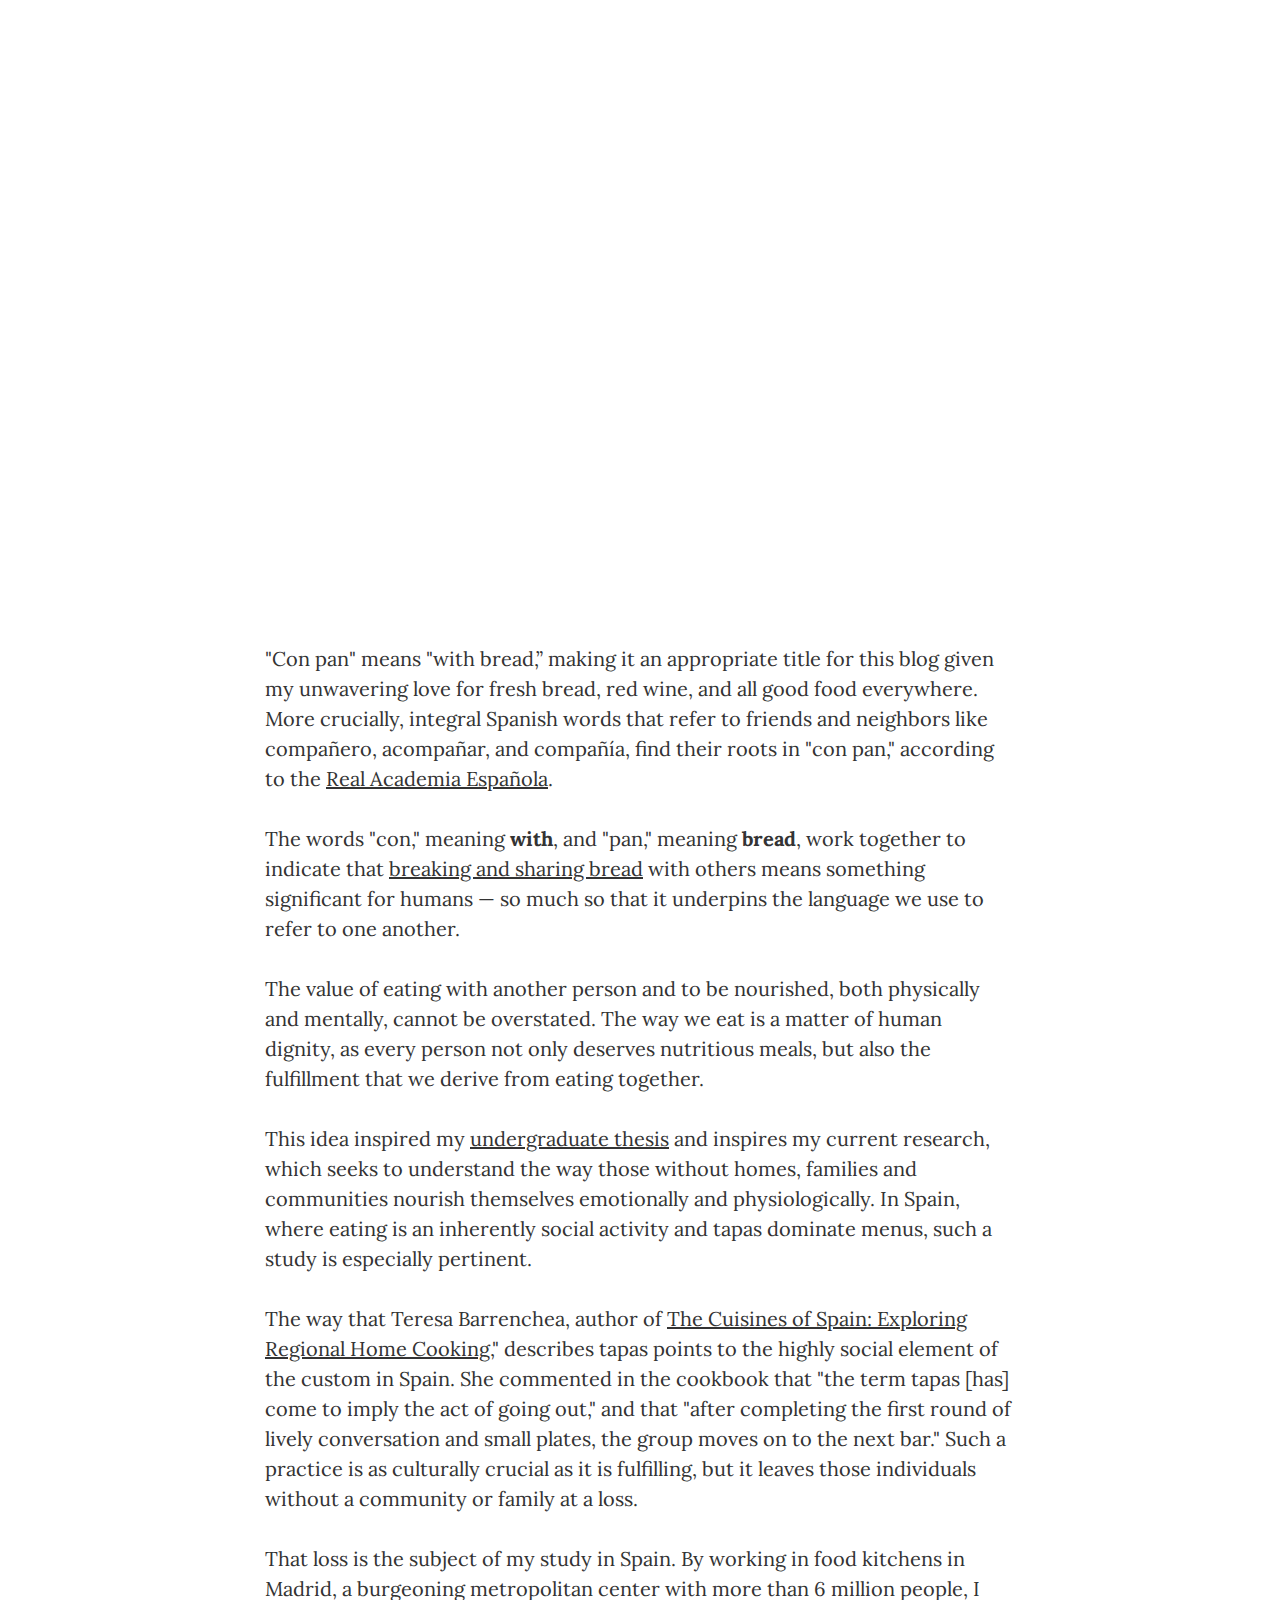
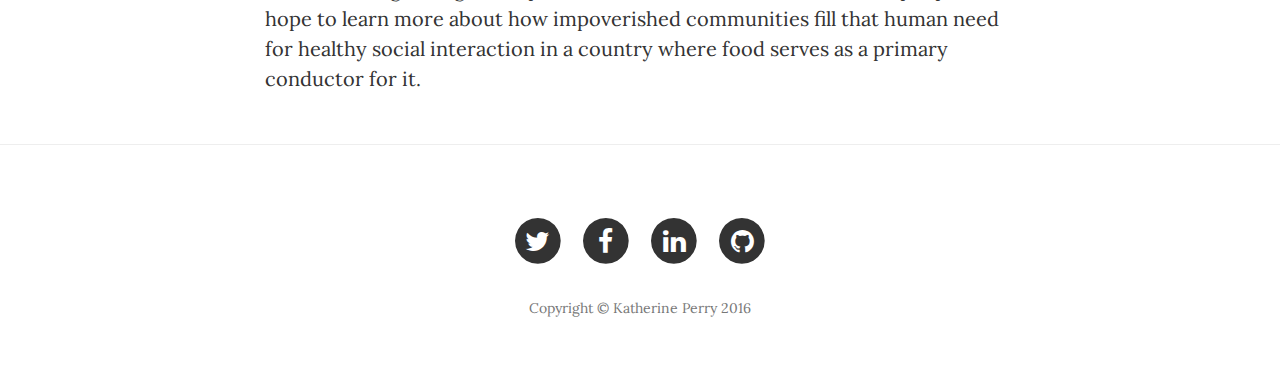
<file: post.html>
<!DOCTYPE html>
<html lang="en">

<head>

    <meta charset="utf-8">
    <meta http-equiv="X-UA-Compatible" content="IE=edge">
    <meta name="viewport" content="width=device-width, initial-scale=1">
    <meta name="description" content="">
    <meta name="author" content="">

    <title>food & dignity - con pan</title>

    <!-- Bootstrap Core CSS -->
    <link href="vendor/bootstrap/css/bootstrap.min.css" rel="stylesheet">

    <!-- Theme CSS -->
    <link href="css/clean-blog.min.css" rel="stylesheet">

    <!-- Custom Fonts -->
    <link href="vendor/font-awesome/css/font-awesome.min.css" rel="stylesheet" type="text/css">
    <link href='http://fonts.googleapis.com/css?family=Lora:400,700,400italic,700italic' rel='stylesheet' type='text/css'>
    <link href='http://fonts.googleapis.com/css?family=Open+Sans:300italic,400italic,600italic,700italic,800italic,400,300,600,700,800' rel='stylesheet' type='text/css'>
    <link href="https://fonts.googleapis.com/css?family=Karla|Special+Elite" rel="stylesheet">

    <!-- Favicon -->
    <link rel="shortcut icon" href="favicon-quote-left.ico" type="image/png" />

    <!-- HTML5 Shim and Respond.js IE8 support of HTML5 elements and media queries -->
    <!-- WARNING: Respond.js doesn't work if you view the page via file:// -->
    <!--[if lt IE 9]>
        <script src="https://oss.maxcdn.com/libs/html5shiv/3.7.0/html5shiv.js"></script>
        <script src="https://oss.maxcdn.com/libs/respond.js/1.4.2/respond.min.js"></script>
    <![endif]-->

</head>

<body>

    <!-- Navigation -->
    <nav class="navbar navbar-default navbar-custom navbar-fixed-top">
        <div class="container-fluid">
            <!-- Brand and toggle get grouped for better mobile display -->
            <div class="navbar-header page-scroll">
                <button type="button" class="navbar-toggle" data-toggle="collapse" data-target="#bs-example-navbar-collapse-1">
                    <span class="sr-only">Toggle navigation</span>
                    Menu <i class="fa fa-bars"></i>
                </button>
                <a class="navbar-brand" href="index.html">CON PAN</a>
            </div>

            <!-- Collect the nav links, forms, and other content for toggling -->
            <div class="collapse navbar-collapse" id="bs-example-navbar-collapse-1">
                <ul class="nav navbar-nav navbar-right">
                    <li>
                        <a href="index.html">Home</a>
                    </li>
                    <li>
                        <a href="about.html">About</a>
                    </li>
                    <li>
                        <a href="photos.html">Photos</a>
                    </li>
                    <li>
                        <a href="contact.html">Contact</a>
                    </li>
                </ul>
            </div>
            <!-- /.navbar-collapse -->
        </div>
        <!-- /.container -->
    </nav>

    <!-- Page Header -->
    <!-- Set your background image for this header on the line below. -->
    <header class="intro-header" style="background-image: url('https://c1.staticflickr.com/9/8748/28975409886_73c382ca57_b.jpg'); background-position: center center">
        <div class="container">
            <div class="row">
                <div class="col-lg-8 col-lg-offset-2 col-md-10 col-md-offset-1">
                    <div class="post-heading">
                        <h1>Dignity, food, and why it matters.</h1>
                        <h2 class="subheading" style="font-family: Karla; font-size: 1em; font-weight: 400">“This is not just a charity; it’s not just about feeding people. This is about social inclusion, teaching people about food waste and giving hope to people who have lost all hope.” <a style="color: #fff" href="http://www.nytimes.com/2016/08/15/world/americas/rio-olympics-chef-food-homeless.html?_r=0"><em>(Massimo Boturra)</em></a></h2>
                        <span class="meta" style="font-size: .75em">Posted by Kati Perry on August 15, 2016</span>
                    </div>
                </div>
            </div>
        </div>
    </header>

    <!-- Post Content -->
    <article>
        <div class="container">
            <div class="row">
                <div class="col-lg-8 col-lg-offset-2 col-md-10 col-md-offset-1">
                    <p>"Con pan" means "with bread,” making it an appropriate title for this blog given my unwavering love for fresh bread, red wine, and all good food everywhere. More crucially, integral Spanish words that refer to friends and neighbors like compañero, acompañar, and compañía, find their roots in "con pan," according to the <a href="http://dle.rae.es/?id=9ynQ62T">Real Academia Española</a>.</p>

                    <p>The words "con," meaning <strong>with</strong>, and "pan," meaning <strong>bread</strong>, work together to indicate that <a href="http://www.cecies.org/articulo.asp?id=382">breaking and sharing bread</a> with others means something significant for humans — so much so that it underpins the language we use to refer to one another.</p>

                    <p>The value of eating with another person and to be nourished, both physically and mentally, cannot be overstated. The way we eat is a matter of human dignity, as every person not only deserves nutritious meals, but also the fulfillment that we derive from eating together.</p>

                    <p>This idea inspired my <a href="http://katherinefperry.github.io/food-thesis">undergraduate thesis</a> and inspires my current research, which seeks to understand the way those without homes, families and communities nourish themselves emotionally and physiologically. In Spain, where eating is an inherently social activity and tapas dominate menus, such a study is especially pertinent.</p>

                    <p>The way that Teresa Barrenchea, author of <a href="https://www.amazon.com/Cuisines-Spain-Exploring-Regional-Cooking/dp/158008835X">The Cuisines of Spain: Exploring Regional Home Cooking</a>," describes tapas points to the highly social element of the custom in Spain. She commented in the cookbook that "the term tapas [has] come to imply the act of going out," and that "after completing the first round of lively conversation and small plates, the group moves on to the next bar." Such a practice is as culturally crucial as it is fulfilling, but it leaves those individuals without a community or family at a loss.</p>

                    <p>That loss is the subject of my study in Spain. By working in food kitchens in Madrid, a burgeoning metropolitan center with more than 6 million people, I hope to learn more about how impoverished communities fill that human need for healthy social interaction in a country where food serves as a primary conductor for it.</p>
                </div>
            </div>
        </div>
    </article>

    <hr>

    <!-- Footer -->
    <footer>
        <div class="container">
            <div class="row">
                <div class="col-lg-8 col-lg-offset-2 col-md-10 col-md-offset-1">
                    <ul class="list-inline text-center">
                        <li>
                            <a href="https://twitter.com/kf_perry">
                                <span class="fa-stack fa-lg">
                                    <i class="fa fa-circle fa-stack-2x"></i>
                                    <i class="fa fa-twitter fa-stack-1x fa-inverse"></i>
                                </span>
                            </a>
                        </li>
                        <li>
                            <a href="https://www.facebook.com/katherine.perry">
                                <span class="fa-stack fa-lg">
                                    <i class="fa fa-circle fa-stack-2x"></i>
                                    <i class="fa fa-facebook fa-stack-1x fa-inverse"></i>
                                </span>
                            </a>
                        </li>
                        <li>
                            <a href="https://www.linkedin.com/in/katherine-perry-7b644444">
                                <span class="fa-stack fa-lg">
                                    <i class="fa fa-circle fa-stack-2x"></i>
                                    <i class="fa fa-linkedin fa-stack-1x fa-inverse"></i>
                                </span>
                            </a>
                        </li>
                        <li>
                            <a href="https://github.com/katherinefperry">
                                <span class="fa-stack fa-lg">
                                    <i class="fa fa-circle fa-stack-2x"></i>
                                    <i class="fa fa-github fa-stack-1x fa-inverse"></i>
                                </span>
                            </a>
                        </li>
                    </ul>
                    <p class="copyright text-muted">Copyright &copy; Katherine Perry 2016</p>
                </div>
            </div>
        </div>
    </footer>

    <!-- jQuery -->
    <script src="vendor/jquery/jquery.min.js"></script>

    <!-- Bootstrap Core JavaScript -->
    <script src="vendor/bootstrap/js/bootstrap.min.js"></script>

    <!-- Contact Form JavaScript -->
    <script src="js/jqBootstrapValidation.js"></script>
    <script src="js/contact_me.js"></script>

    <!-- Theme JavaScript -->
    <script src="js/clean-blog.min.js"></script>

</body>

</html>
</file>
<file: css/clean-blog.min.css>
/*!
 * Start Bootstrap - Clean Blog v1.1.0 (http://startbootstrap.com/template-overviews/clean-blog)
 * Copyright 2013-2016 Start Bootstrap
 * Licensed under MIT (https://github.com/BlackrockDigital/startbootstrap/blob/gh-pages/LICENSE)
 */a,body{color:#333}.navbar-custom .nav li a,.navbar-custom .navbar-brand,h1,h2,h3,h4,h5,h6{font-weight:800}.caption,.intro-header .page-heading,.intro-header .site-heading,footer .copyright{text-align:center}body{font-family:Lora,'Times New Roman',serif;font-size:20px;-webkit-tap-highlight-color:#0085A1}.intro-header .page-heading .subheading,.intro-header .post-heading .subheading,.intro-header .site-heading .subheading,.navbar-custom,h1,h2,h3,h4,h5,h6{font-family:'Open Sans','Helvetica Neue',Helvetica,Arial,sans-serif}p{line-height:1.5;margin:30px 0}p a{text-decoration:underline}a:focus,a:hover{color:#0085A1}a img:focus,a img:hover{cursor:zoom-in}blockquote{color:#777;font-style:italic}hr.small{max-width:100px;margin:15px auto;border-width:4px;border-color:#fff}.navbar-custom{position:absolute;top:0;left:0;width:100%;z-index:3}.navbar-custom .navbar-header .navbar-toggle{color:#777;font-weight:800;text-transform:uppercase;font-size:12px}.navbar-custom .nav li a{text-transform:uppercase;font-size:12px;letter-spacing:1px}@media only screen and (min-width:768px){.navbar-custom{background:0 0;border-bottom:1px solid transparent}.navbar-custom .navbar-brand{color:#fff;padding:20px}.navbar-custom .navbar-brand:focus,.navbar-custom .navbar-brand:hover{color:rgba(255,255,255,.8)}.navbar-custom .nav li a{color:#fff;padding:20px}.navbar-custom .nav li a:focus,.navbar-custom .nav li a:hover{color:rgba(255,255,255,.8)}}@media only screen and (min-width:1170px){.navbar-custom{-webkit-transition:background-color .3s;-moz-transition:background-color .3s;transition:background-color .3s;-webkit-transform:translate3d(0,0,0);-moz-transform:translate3d(0,0,0);-ms-transform:translate3d(0,0,0);-o-transform:translate3d(0,0,0);transform:translate3d(0,0,0);-webkit-backface-visibility:hidden;backface-visibility:hidden}.navbar-custom.is-fixed{position:fixed;top:-61px;background-color:rgba(255,255,255,.9);border-bottom:1px solid #f2f2f2;-webkit-transition:-webkit-transform .3s;-moz-transition:-moz-transform .3s;transition:transform .3s}.navbar-custom.is-fixed .navbar-brand{color:#333}.navbar-custom.is-fixed .navbar-brand:focus,.navbar-custom.is-fixed .navbar-brand:hover{color:#0085A1}.navbar-custom.is-fixed .nav li a{color:#333}.navbar-custom.is-fixed .nav li a:focus,.navbar-custom.is-fixed .nav li a:hover{color:#0085A1}.navbar-custom.is-visible{-webkit-transform:translate3d(0,100%,0);-moz-transform:translate3d(0,100%,0);-ms-transform:translate3d(0,100%,0);-o-transform:translate3d(0,100%,0);transform:translate3d(0,100%,0)}}.intro-header{background:center center no-repeat;-webkit-background-size:cover;-moz-background-size:cover;background-size:cover;-o-background-size:cover;margin-bottom:50px}.intro-header .page-heading,.intro-header .post-heading,.intro-header .site-heading{padding:100px 0 50px;color:#fff}.intro-header .page-heading h1,.intro-header .site-heading h1{margin-top:0;font-size:50px}.intro-header .page-heading .subheading,.intro-header .site-heading .subheading{font-size:24px;line-height:1.1;display:block;font-weight:300;margin:10px 0 0}@media only screen and (min-width:768px){.intro-header .page-heading,.intro-header .post-heading,.intro-header .site-heading{padding:150px 0}.intro-header .page-heading h1,.intro-header .site-heading h1{font-size:80px}}.intro-header .post-heading h1{font-size:35px}.intro-header .post-heading .meta,.intro-header .post-heading .subheading{line-height:1.1;display:block}.intro-header .post-heading .subheading{font-size:24px;margin:10px 0 30px;font-weight:600}.intro-header .post-heading .meta{font-family:Lora,'Times New Roman',serif;font-style:italic;font-weight:300;font-size:20px}.intro-header .post-heading .meta a{color:#fff}@media only screen and (min-width:768px){.intro-header .post-heading h1{font-size:55px}.intro-header .post-heading .subheading{font-size:30px}}.post-preview>a{color:#333}.post-preview>a:focus,.post-preview>a:hover{text-decoration:none;color:#0085A1}.post-preview>a>.post-title{font-size:30px;margin-top:30px;margin-bottom:10px}.post-preview>a>.post-subtitle{margin:0 0 10px;font-weight:300}.post-preview>.post-meta{color:#777;font-size:18px;font-style:italic;margin-top:0}.post-preview>.post-meta>a{text-decoration:none;color:#333}.post-preview>.post-meta>a:focus,.post-preview>.post-meta>a:hover{color:#0085A1;text-decoration:underline}@media only screen and (min-width:768px){.post-preview>a>.post-title{font-size:36px}}.section-heading{font-size:36px;margin-top:60px;font-weight:700}.btn,.pager li>a,.pager li>span{font-family:'Open Sans','Helvetica Neue',Helvetica,Arial,sans-serif;text-transform:uppercase;font-weight:800;letter-spacing:1px}.caption{font-size:14px;padding:10px;font-style:italic;margin:0;display:block;border-bottom-right-radius:5px;border-bottom-left-radius:5px}footer{padding:50px 0 65px}footer .list-inline{margin:0;padding:0}footer .copyright{font-size:14px;margin-bottom:0}.floating-label-form-group{font-size:14px;position:relative;margin-bottom:0;padding-bottom:.5em;border-bottom:1px solid #eee}.floating-label-form-group input,.floating-label-form-group textarea{z-index:1;position:relative;padding-right:0;padding-left:0;border:none;border-radius:0;font-size:1.5em;background:0 0;box-shadow:none!important;resize:none}.floating-label-form-group label{display:block;z-index:0;position:relative;top:2em;margin:0;font-size:.85em;line-height:1.764705882em;vertical-align:middle;vertical-align:baseline;opacity:0;-webkit-transition:top .3s ease,opacity .3s ease;-moz-transition:top .3s ease,opacity .3s ease;-ms-transition:top .3s ease,opacity .3s ease;transition:top .3s ease,opacity .3s ease}.floating-label-form-group::not(:first-child){padding-left:14px;border-left:1px solid #eee}.floating-label-form-group-with-value label{top:0;opacity:1}.floating-label-form-group-with-focus label{color:#0085A1}form .row:first-child .floating-label-form-group{border-top:1px solid #eee}.btn{font-size:14px;border-radius:0;padding:15px 25px}.btn-lg{font-size:16px;padding:25px 35px}.btn-default:focus,.btn-default:hover{background-color:#0085A1;border:1px solid #0085A1;color:#fff}.pager{margin:20px 0 0}.pager li>a,.pager li>span{font-size:14px;padding:15px 25px;background-color:#fff;border-radius:0}.pager li>a:focus,.pager li>a:hover{color:#fff;background-color:#0085A1;border:1px solid #0085A1}.pager .disabled>a,.pager .disabled>a:focus,.pager .disabled>a:hover,.pager .disabled>span{color:#777;background-color:#333;cursor:not-allowed}::-moz-selection{color:#fff;text-shadow:none;background:#0085A1}::selection{color:#fff;text-shadow:none;background:#0085A1}img::selection{color:#fff;background:0 0}img::-moz-selection{color:#fff;background:0 0}
</file>
